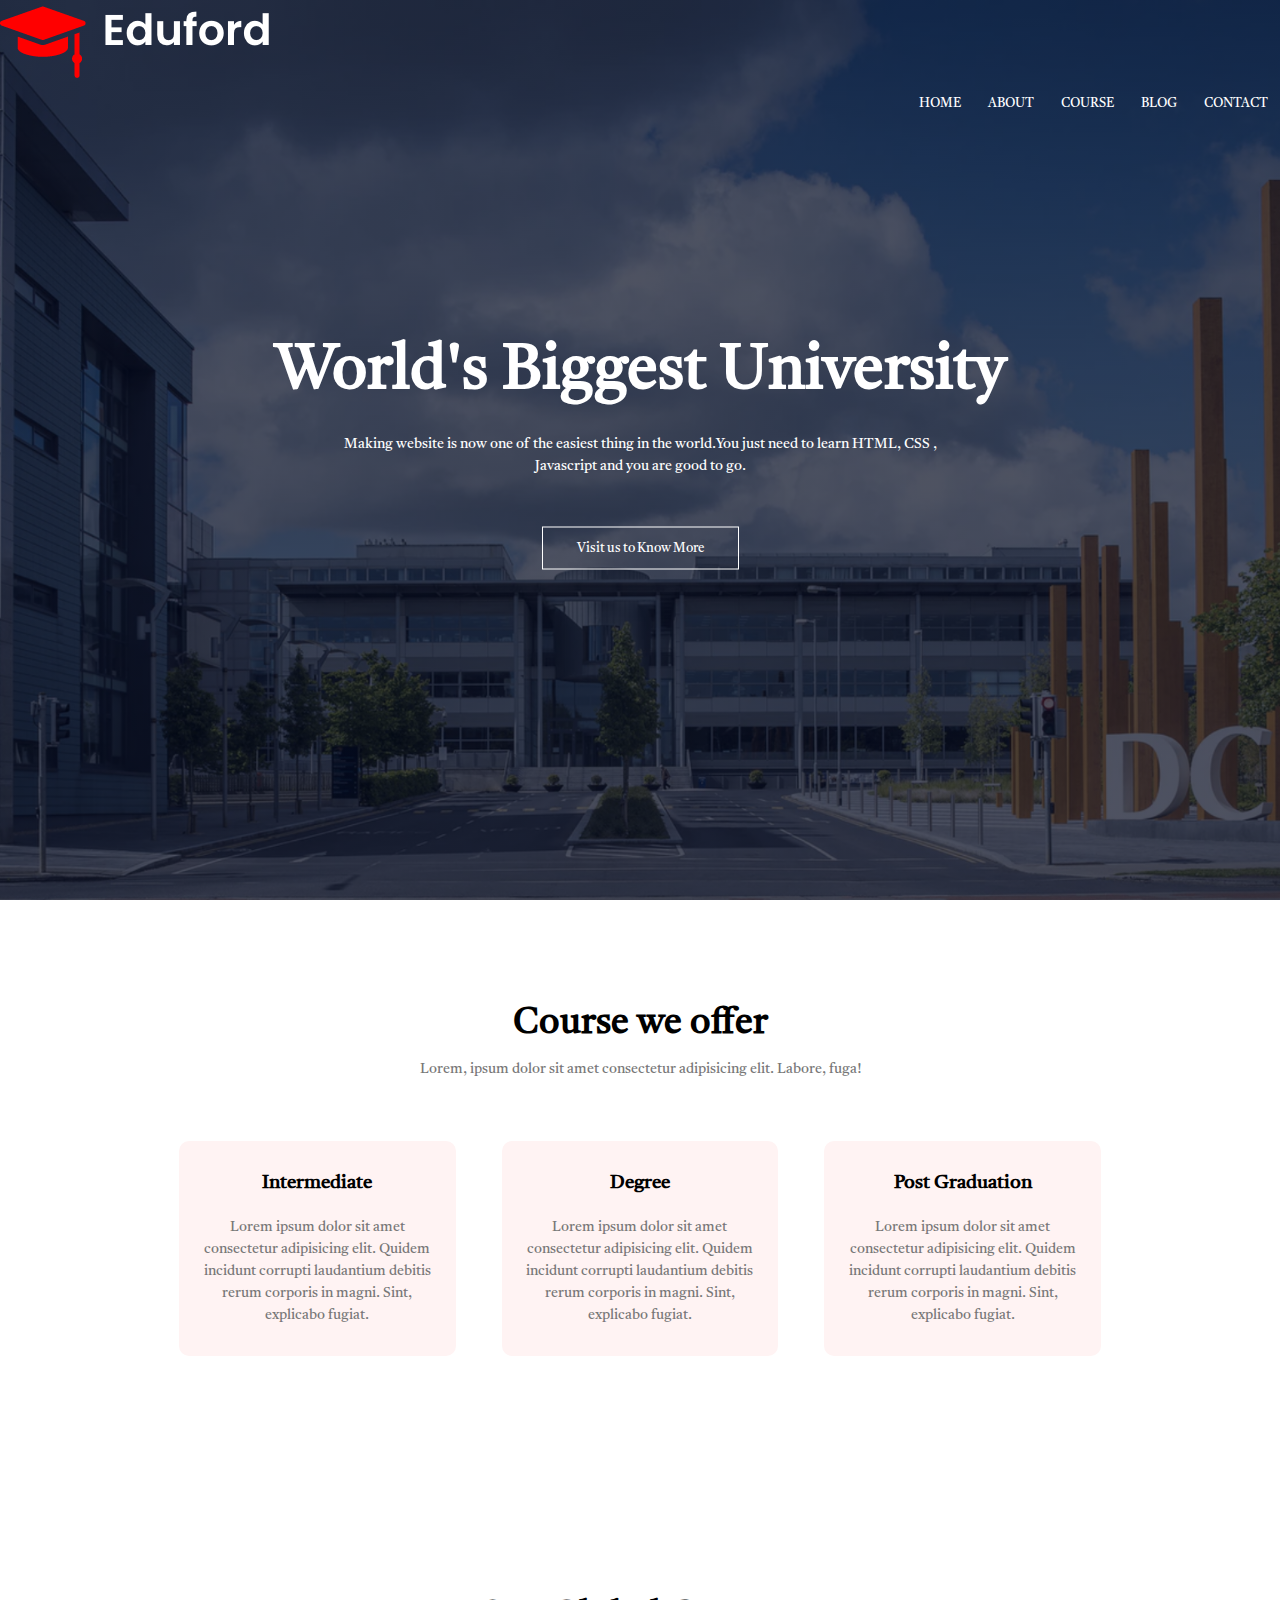
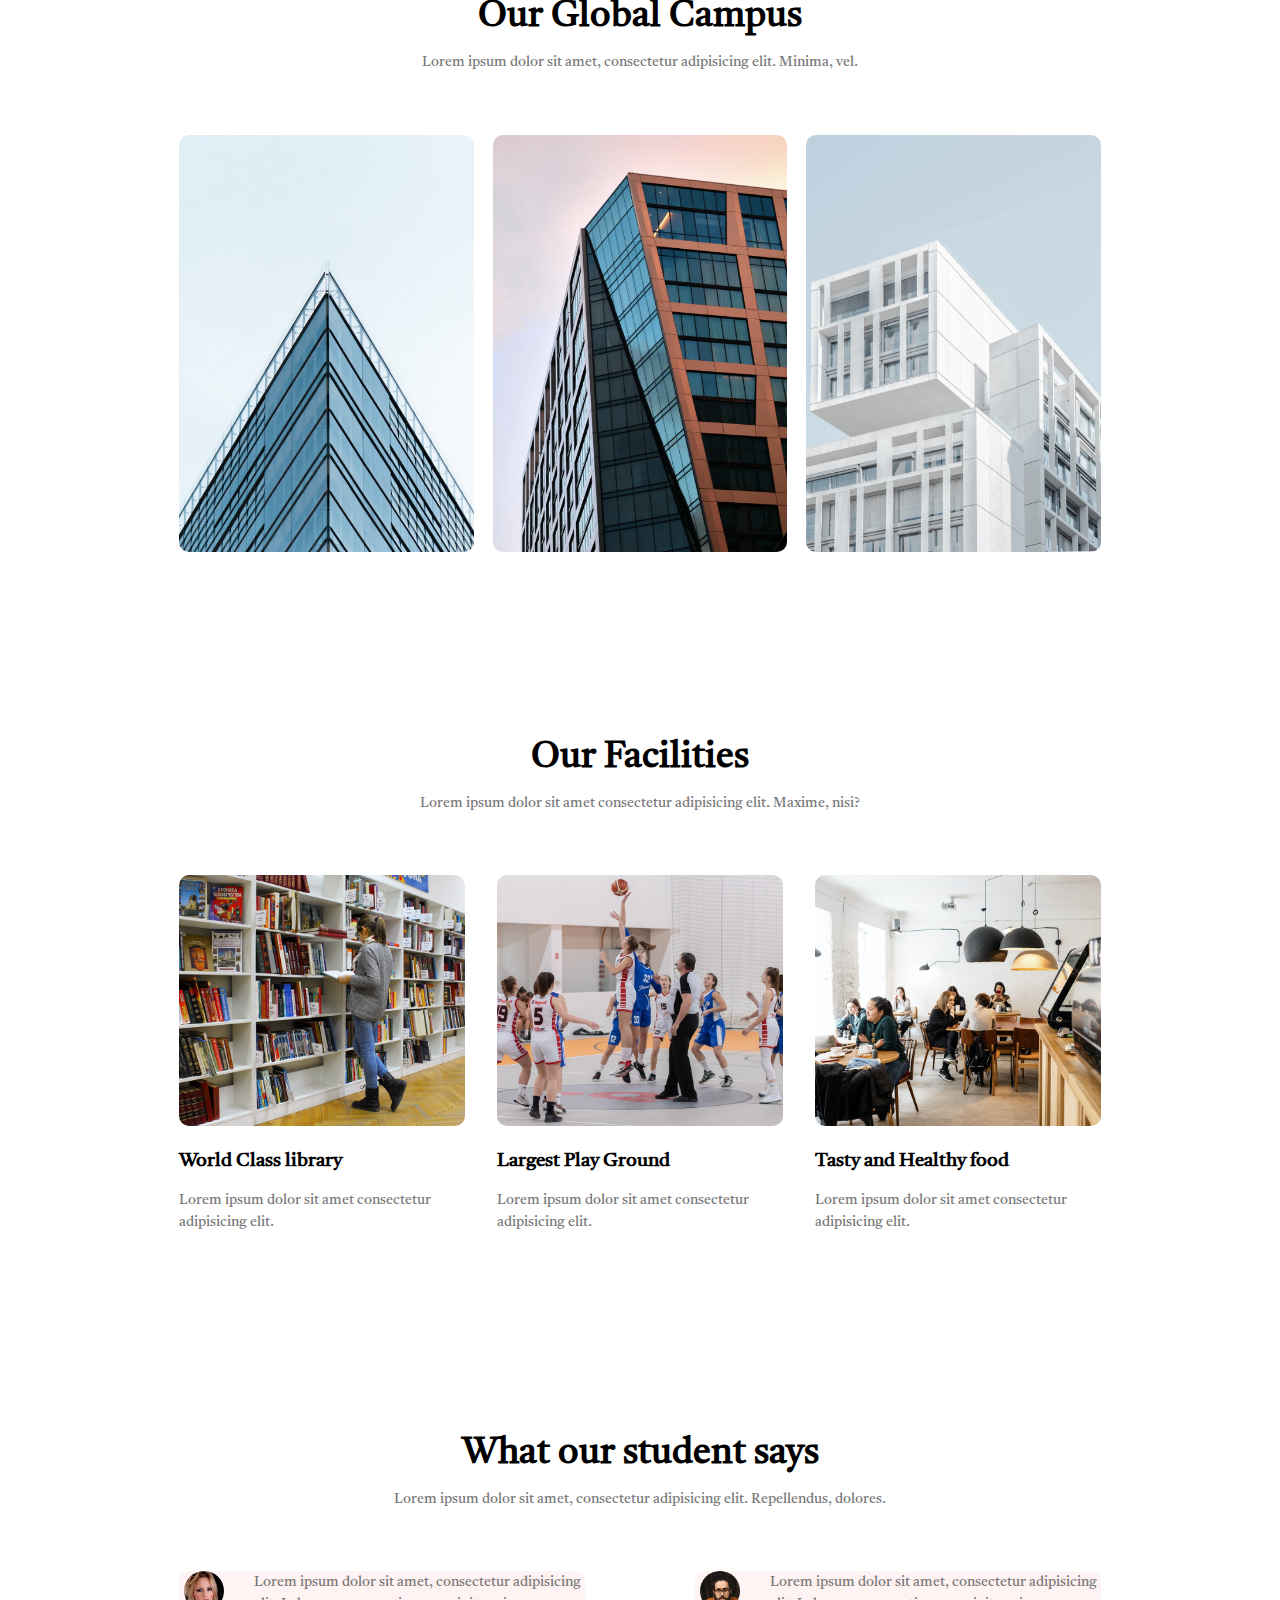
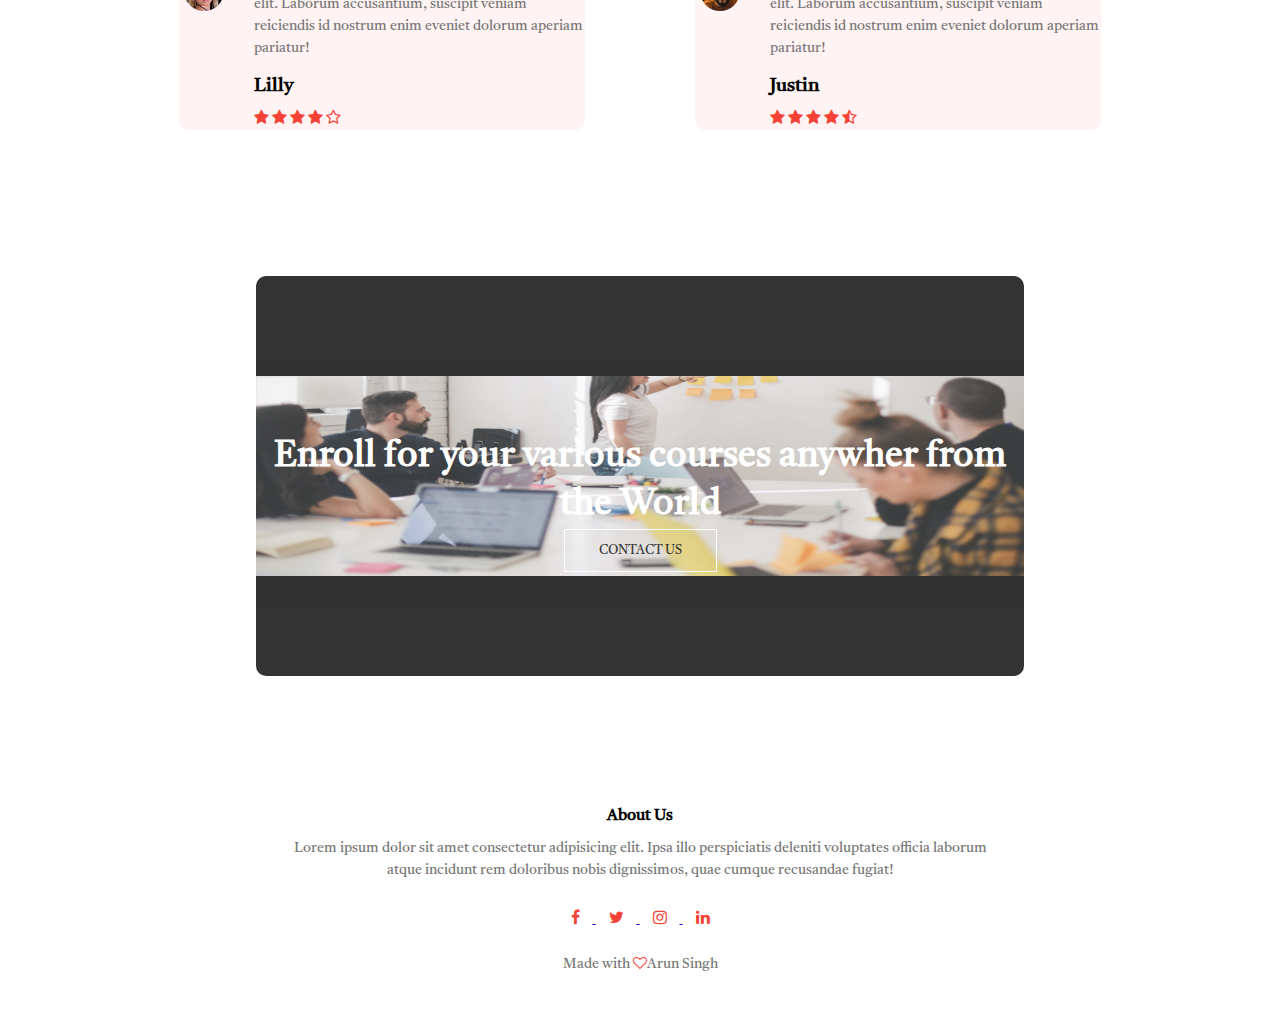
<file: index.html>
<!DOCTYPE html>
<html lang="en">
  <head>
    <meta charset="UTF-8" />
    <meta http-equiv="X-UA-Compatible" content="IE=edge"/>
    <meta name="viewport" content="width=device-width, initial-scale=1.0"/>
    <title>University Design</title>
    <link rel="stylesheet" href="style.css"/>
    <link rel="preconnect" href="https://fonts.googleapis.com"/>
    <link rel="preconnect" href="https://fonts.gstatic.com"/>
    <link
      href="https://fonts.googleapis.com/css2?family=Supermercado+One&family=Tiro+Devanagari+Sanskrit:ital@0;1&family=Tiro+Gurmukhi:ital@0;1&family=Ubuntu:wght@300&display=swap"
      rel="stylesheet"/>
      <link rel="stylesheet" href="https://cdnjs.cloudflare.com/ajax/libs/font-awesome/4.7.0/css/font-awesome.min.css">
      <link rel="apple-touch-icon" sizes="180x180" href="/apple-touch-icon.png">
<link rel="icon" type="image/png" sizes="32x32" href="/favicon_io/apple-touch-icon.png">
<link rel="icon" type="image/png" sizes="16x16" href="/favicon_io/apple-touch-icon.png">
<link rel="manifest" href="/favicon_io/apple-touch-icon.png">

  </head>
  <body>

    <section class="header">
      <nav>
        <a href="index.html"><img src="logo.png" /></a>
        <div class="nav-links" id="navLinks">
          <i class="fa fa-times"  onclick="hiddenMenu()"></i>
          <ul>
            <li><a href="index.html">HOME</a></li>
            <li><a href="about.html">ABOUT</a></li>
            <li><a href="course.html">COURSE</a></li>
            <li><a href="blog.html">BLOG</a></li>
            <li><a href="contact.html">CONTACT</a></li>
          </ul>
        </div>
        <i class="fa fa-bars" onclick="showMenu()"></i>
      </nav>
      <div class="text-box">
        <h1>World's Biggest University</h1>
        <p>
          Making website is now one of the easiest thing in the world.You just
          need to learn HTML, CSS ,<br />Javascript and you are good to go.
        </p>
        <a href="about.html" class="hero-btn">Visit us to Know More</a>
      </div>
      </section>
    
    <!-- ---course-- -->
    <section class="course">
 <h1>Course we offer</h1>
 <p>Lorem, ipsum dolor sit amet consectetur adipisicing elit. Labore, fuga!</p>
 <div class="row">
   <div class="course-col">
     <h3>Intermediate</h3>
     <p>Lorem ipsum dolor sit amet consectetur adipisicing elit. Quidem incidunt corrupti laudantium debitis rerum corporis in magni. Sint, explicabo fugiat.</p>
   </div>
   <div class="course-col">
     <h3>Degree</h3>
     <p>Lorem ipsum dolor sit amet consectetur adipisicing elit. Quidem incidunt corrupti laudantium debitis rerum corporis in magni. Sint, explicabo fugiat.</p>
   </div>
   <div class="course-col">
     <h3>Post Graduation</h3>
     <p>Lorem ipsum dolor sit amet consectetur adipisicing elit. Quidem incidunt corrupti laudantium debitis rerum corporis in magni. Sint, explicabo fugiat.</p>
   </div>
 </div>
    </section>
     <!-- --campus-- -->

  <section class="campus">
    <h1>Our Global Campus</h1>
    <p>Lorem ipsum dolor sit amet, consectetur adipisicing elit. Minima, vel.</p>
    <div class="row">
      <div class="campus-col">
        <img src="london.png">
        <div class="layer">
          <h3>LONDAN</h3>
        </div>
      </div>
      <div class="campus-col">
        <img src="newyork.png">
        <div class="layer">
          <h3>NEWYORK</h3>
        </div>
      </div>
      <div class="campus-col">
        <img src="washington.png">
        <div class="layer">
          <h3>WASHINGTON</h3>
        </div>
      </div>
    </div>
  </section>
  <!-- --Facilities-- -->
  <section class="facilities">
  <h1>Our Facilities</h1>
  <p>Lorem ipsum dolor sit amet consectetur adipisicing elit. Maxime, nisi?</p>
  <div class="row">
    <div class="facilities-col">
      <img src="library.png">
      <h3>World Class library</h3>
      <p>Lorem ipsum dolor sit amet consectetur adipisicing elit.</p>
    </div>
    <div class="facilities-col">
      <img src="basketball.png">
      <h3>Largest Play Ground</h3>
      <p>Lorem ipsum dolor sit amet consectetur adipisicing elit.</p>
    </div>
    <div class="facilities-col">
      <img src="cafeteria.png">
      <h3>Tasty and Healthy food</h3>
      <p>Lorem ipsum dolor sit amet consectetur adipisicing elit.</p>
    </div>
  </div>
  </section>
  <!-- --testimonials-- -->
  <section class="testimonial">
    <h1>What our student says</h1>
    <p>Lorem ipsum dolor sit amet, consectetur adipisicing elit. Repellendus, dolores.</p>
    <div class="row">
      <div class="testimonial-col">
        <img src="user1.jpg">
        <div>
          <p>Lorem ipsum dolor sit amet, consectetur adipisicing elit. Laborum accusantium, suscipit veniam reiciendis id nostrum enim eveniet dolorum aperiam pariatur!</p>
          <h3>Lilly</h3>
          <i class="fa fa-star"></i>
          <i class="fa fa-star"></i>
          <i class="fa fa-star"></i>
          <i class="fa fa-star"></i>
          <i class="fa fa-star-o"></i>
        </div>
      </div>
      <div class="testimonial-col">
        <img src="user2.jpg">
        <div>
          <p>Lorem ipsum dolor sit amet, consectetur adipisicing elit. Laborum accusantium, suscipit veniam reiciendis id nostrum enim eveniet dolorum aperiam pariatur!</p>
          <h3>Justin</h3>
          <i class="fa fa-star"></i>
          <i class="fa fa-star"></i>
          <i class="fa fa-star"></i>
          <i class="fa fa-star"></i>
          <i class="fa fa-star-half-o"></i>
        </div>
      </div>
    </div>
  </section>
    <!-- ---Comment-- -->
    <section class="cta">
      <img src="banner2.jpg">
      <h1>Enroll for your various courses anywher from the World</h1>
      <a href="contact.html" class="hero-btn">CONTACT US</a>
    </section>
    <!-- ---Footer-- -->
    <section class="footer">
      <h4>About Us</h4>
      <p>Lorem ipsum dolor sit amet consectetur adipisicing elit. Ipsa illo perspiciatis deleniti voluptates officia laborum<br> atque incidunt rem doloribus nobis dignissimos, quae cumque recusandae fugiat!</p>
      <div class="icons">
        <a href="https://www.facebook.com/profile.php?id=100012163990032">
          <i class="fa fa-facebook"></i>   
        </a>
        <a href="https://twitter.com/home">

          <i class="fa fa-twitter"></i>
        </a>
        <a href="https://www.instagram.com/">

          <i class="fa fa-instagram"></i>
        </a>
        <a href="https://www.linkedin.com/in/arun-singh-1a0b25225">

          <i class="fa fa-linkedin"></i>
        </a>
        <a href="">
          <i class="fa-brands fa-discord"></i>
        </a>
      </div>
      <p>Made with <i class="fa fa-heart-o"></i>Arun Singh</p>
    </section>
    
    <!-- ---JavaScript for Toggle  Menu-- -->
    <script>
      var navLinks = document.getElementById("navLinks");
      function showMenu(){
        navLinks.style.right="0";
      }
      function hiddenMenu(){
        navLinks.style.right="-260px";
      }
      </script>
      
    </body>
</html>
</file>
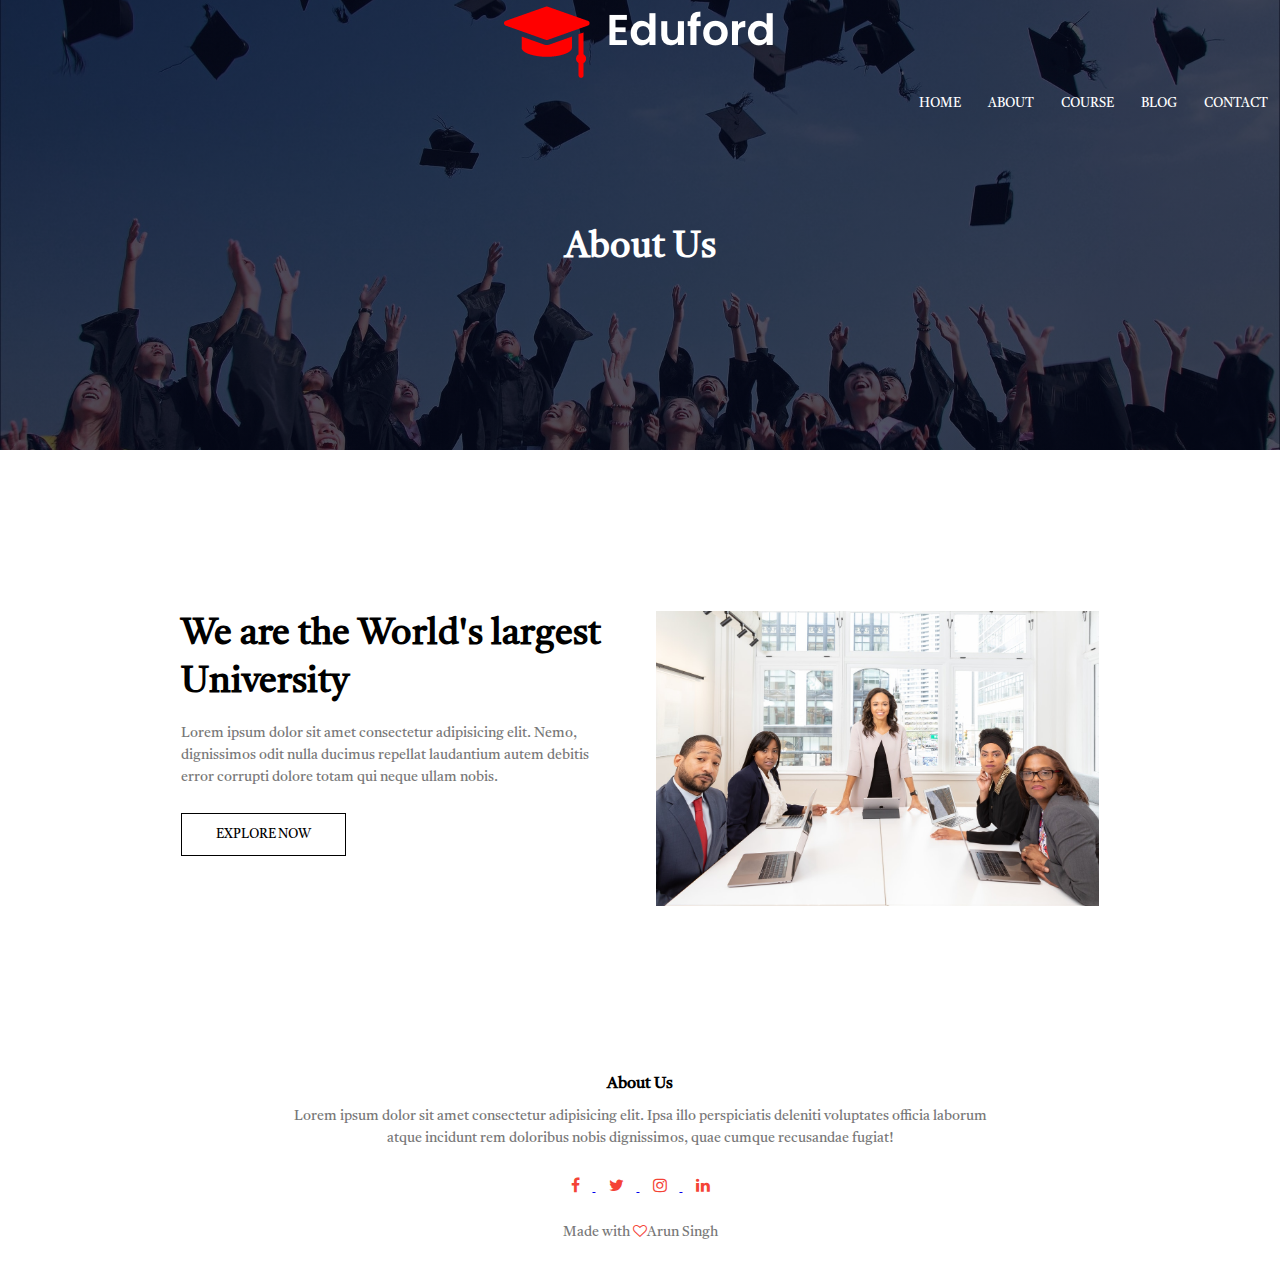
<file: about.html>
<!DOCTYPE html>
<html lang="en">
  <head>
    <meta charset="UTF-8" />
    <meta http-equiv="X-UA-Compatible" content="IE=edge"/>
    <meta name="viewport" content="width=device-width, initial-scale=1.0"/>
    <title>University Design</title>
    <link rel="stylesheet" href="style.css"/>
    <link rel="preconnect" href="https://fonts.googleapis.com"/>
    <link rel="preconnect" href="https://fonts.gstatic.com"/>
    <link
      href="https://fonts.googleapis.com/css2?family=Supermercado+One&family=Tiro+Devanagari+Sanskrit:ital@0;1&family=Tiro+Gurmukhi:ital@0;1&family=Ubuntu:wght@300&display=swap"
      rel="stylesheet"/>
      <link rel="stylesheet" href="https://cdnjs.cloudflare.com/ajax/libs/font-awesome/4.7.0/css/font-awesome.min.css">
  </head>
  <body>

    <section class="sub-header">
      <nav>
        <a href="index.html"><img src="logo.png" /></a>
        <div class="nav-links" id="navLinks">
          <i class="fa fa-times"  onclick="hiddenMenu()"></i>
          <ul>
            <li><a href="index.html">HOME</a></li>
            <li><a href="about.html">ABOUT</a></li>
            <li><a href="course.html">COURSE</a></li>
            <li><a href="blog.html">BLOG</a></li>
            <li><a href="contact.html">CONTACT</a></li>
          </ul>
        </div>
        <i class="fa fa-bars" onclick="showMenu()"></i>
      </nav>
      <h1>About Us</h1>
      </section>
      <!-- ---about us content--- -->
      <section class="about-us">
            <div class="row">
                  <div class="about-col">
   <h1> We are the World's largest University</h1>
   <p>Lorem ipsum dolor sit amet consectetur adipisicing elit. Nemo, dignissimos odit nulla ducimus repellat laudantium autem debitis error corrupti dolore totam qui neque ullam nobis.</p>
   <a href="" class="hero-btn red-btn">EXPLORE NOW</a>
                  </div>
                  <div class="about-col">
  <img src="about.jpg">
                  </div>
            </div>
      </section>
    
   <!-- ---Footer-- -->
    <section class="footer">
      <h4>About Us</h4>
      <p>Lorem ipsum dolor sit amet consectetur adipisicing elit. Ipsa illo perspiciatis deleniti voluptates officia laborum<br> atque incidunt rem doloribus nobis dignissimos, quae cumque recusandae fugiat!</p>
      <div class="icons">
        <a href="https://www.facebook.com/profile.php?id=100012163990032">
          <i class="fa fa-facebook"></i>   
        </a>
        <a href="https://twitter.com/home">

          <i class="fa fa-twitter"></i>
        </a>
        <a href="https://www.instagram.com/">

          <i class="fa fa-instagram"></i>
        </a>
        <a href="https://www.linkedin.com/in/arun-singh-1a0b25225">

          <i class="fa fa-linkedin"></i>
        </a>
      </div>
      <p>Made with <i class="fa fa-heart-o"></i>Arun Singh</p>
    </section>
    
    <!-- ---JavaScript for Toggle  Menu-- -->
    <script>
      var navLinks = document.getElementById("navLinks");
      function showMenu(){
        navLinks.style.right="0";
      }
      function hiddenMenu(){
        navLinks.style.right="-260px";
      }
      </script>
      
    </body>
</html>
</file>
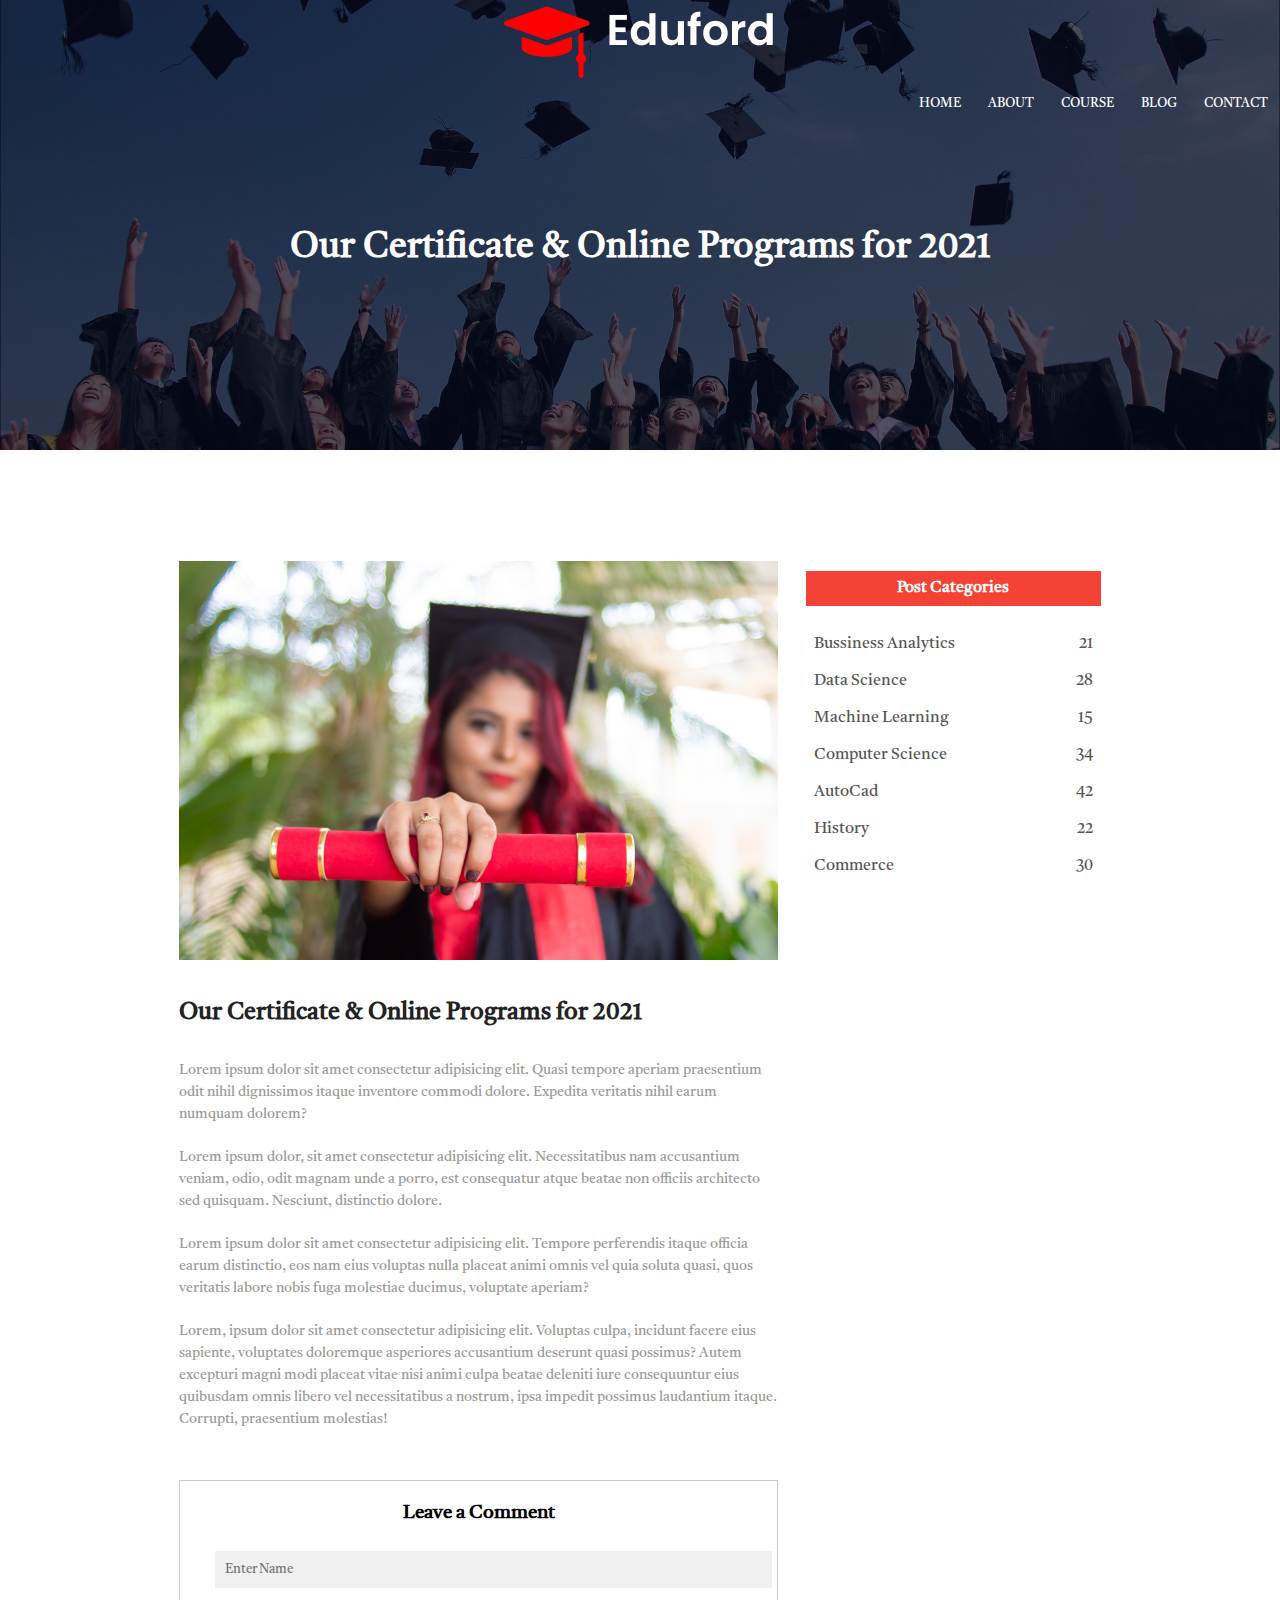
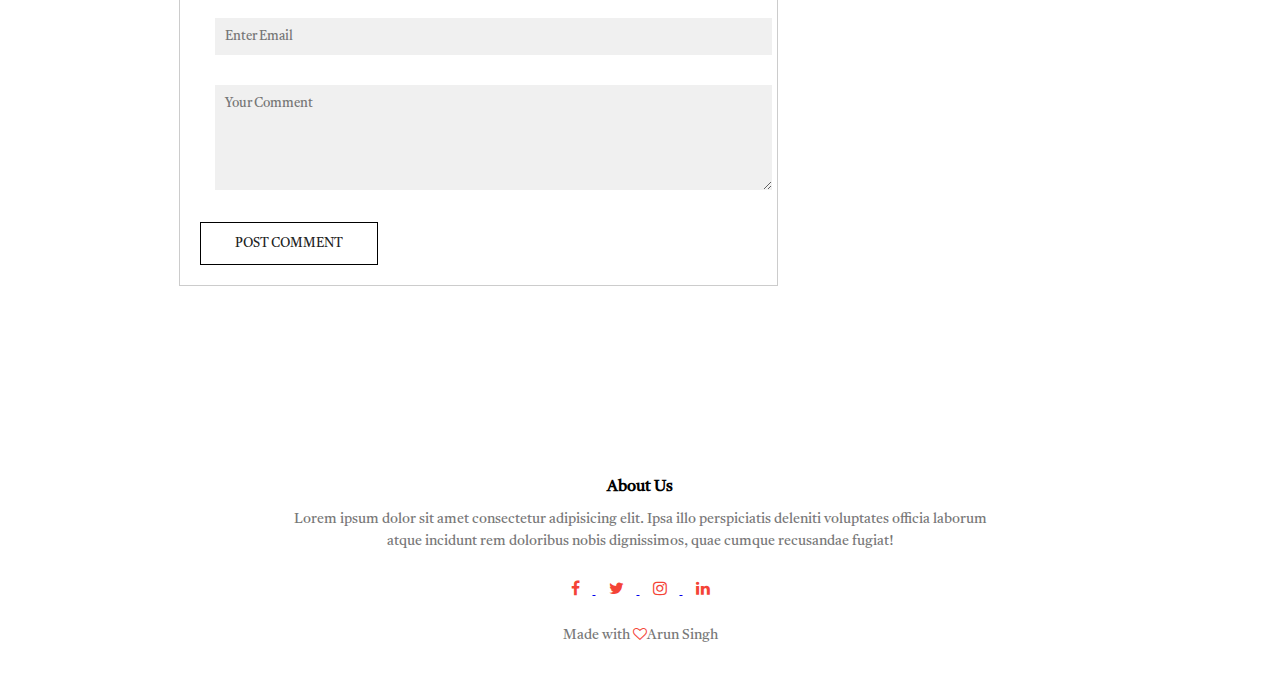
<file: blog.html>
<!DOCTYPE html>
<html lang="en">
  <head>
    <meta charset="UTF-8" />
    <meta http-equiv="X-UA-Compatible" content="IE=edge" />
    <meta name="viewport" content="width=device-width, initial-scale=1.0" />
    <title>University Design</title>
    <link rel="stylesheet" href="style.css" />
    <link rel="preconnect" href="https://fonts.googleapis.com" />
    <link rel="preconnect" href="https://fonts.gstatic.com" />
    <link
      href="https://fonts.googleapis.com/css2?family=Supermercado+One&family=Tiro+Devanagari+Sanskrit:ital@0;1&family=Tiro+Gurmukhi:ital@0;1&family=Ubuntu:wght@300&display=swap"
      rel="stylesheet"
    />
    <link
      rel="stylesheet"
      href="https://cdnjs.cloudflare.com/ajax/libs/font-awesome/4.7.0/css/font-awesome.min.css"
    />
  </head>
  <body>
    <section class="sub-header">
      <nav>
        <a href="index.html"><img src="logo.png" /></a>
        <div class="nav-links" id="navLinks">
          <i class="fa fa-times" onclick="hiddenMenu()"></i>
          <ul>
            <li><a href="index.html">HOME</a></li>
            <li><a href="about.html">ABOUT</a></li>
            <li><a href="course.html">COURSE</a></li>
            <li><a href="blog.html">BLOG</a></li>
            <li><a href="contact.html">CONTACT</a></li>
          </ul>
        </div>
        <i class="fa fa-bars" onclick="showMenu()"></i>
      </nav>
      <h1>Our Certificate & Online Programs for 2021</h1>
    </section>
    <!-- ---blog page content-- -->
    <section class="blog-content">
      <div class="row">
        <div class="blog-left">
          <img src="certificate.jpg" />
          <h2>Our Certificate & Online Programs for 2021</h2>
          <p>
            Lorem ipsum dolor sit amet consectetur adipisicing elit. Quasi
            tempore aperiam praesentium odit nihil dignissimos itaque inventore
            commodi dolore. Expedita veritatis nihil earum numquam dolorem?
          </p>
          <br />
          <p>
            Lorem ipsum dolor, sit amet consectetur adipisicing elit.
            Necessitatibus nam accusantium veniam, odio, odit magnam unde a
            porro, est consequatur atque beatae non officiis architecto sed
            quisquam. Nesciunt, distinctio dolore.
          </p>
          <br />
          <p>
            Lorem ipsum dolor sit amet consectetur adipisicing elit. Tempore
            perferendis itaque officia earum distinctio, eos nam eius voluptas
            nulla placeat animi omnis vel quia soluta quasi, quos veritatis
            labore nobis fuga molestiae ducimus, voluptate aperiam?
          </p>
          <br />
          <p>
            Lorem, ipsum dolor sit amet consectetur adipisicing elit. Voluptas
            culpa, incidunt facere eius sapiente, voluptates doloremque
            asperiores accusantium deserunt quasi possimus? Autem excepturi
            magni modi placeat vitae nisi animi culpa beatae deleniti iure
            consequuntur eius quibusdam omnis libero vel necessitatibus a
            nostrum, ipsa impedit possimus laudantium itaque. Corrupti,
            praesentium molestias!
          </p>
          <div class="comment-box">
                <h3>Leave a Comment</h3>
                <form class="comment-form">
                      <input type="text" placeholder="Enter Name">
                      <input type="email" placeholder="Enter Email">
                      <textarea rows="5" placeholder="Your Comment"></textarea>
                      <button type="submit" class="hero-btn red-btn">POST COMMENT</button>
                </form>
          </div>
        </div>
        <div class="blog-right">
          <h3>Post Categories</h3>
          <div>
            <span>Bussiness Analytics</span>
            <span>21</span>
          </div>
          <div>
            <span>Data Science</span>
            <span>28</span>
          </div>
          <div>
            <span>Machine Learning</span>
            <span>15</span>
          </div>
          <div>
            <span>Computer Science</span>
            <span>34</span>
          </div>
          <div>
            <span>AutoCad</span>
            <span>42</span>
          </div>
          <div>
            <span>History</span>
            <span>22</span>
          </div>
          <div>
            <span>Commerce</span>
            <span>30</span>
          </div>
        </div>
      </div>
    </section>

    <!-- ---Footer-- -->
    <section class="footer">
      <h4>About Us</h4>
      <p>
        Lorem ipsum dolor sit amet consectetur adipisicing elit. Ipsa illo
        perspiciatis deleniti voluptates officia laborum<br />
        atque incidunt rem doloribus nobis dignissimos, quae cumque recusandae
        fugiat!
      </p>
      <div class="icons">
        <a href="https://www.facebook.com/profile.php?id=100012163990032">
          <i class="fa fa-facebook"></i>   
        </a>
        <a href="https://twitter.com/home">

          <i class="fa fa-twitter"></i>
        </a>
        <a href="https://www.instagram.com/">

          <i class="fa fa-instagram"></i>
        </a>
        <a href="https://www.linkedin.com/in/arun-singh-1a0b25225">

          <i class="fa fa-linkedin"></i>
        </a>
      </div>
      <p>Made with <i class="fa fa-heart-o"></i>Arun Singh</p>
    </section>
    <!-- ---JavaScript for Toggle  Menu-- -->
    <script>
      var navLinks = document.getElementById("navLinks");
      function showMenu() {
        navLinks.style.right = "0";
      }
      function hiddenMenu() {
        navLinks.style.right = "-260px";
      }
    </script>
  </body>
</html>
</file>
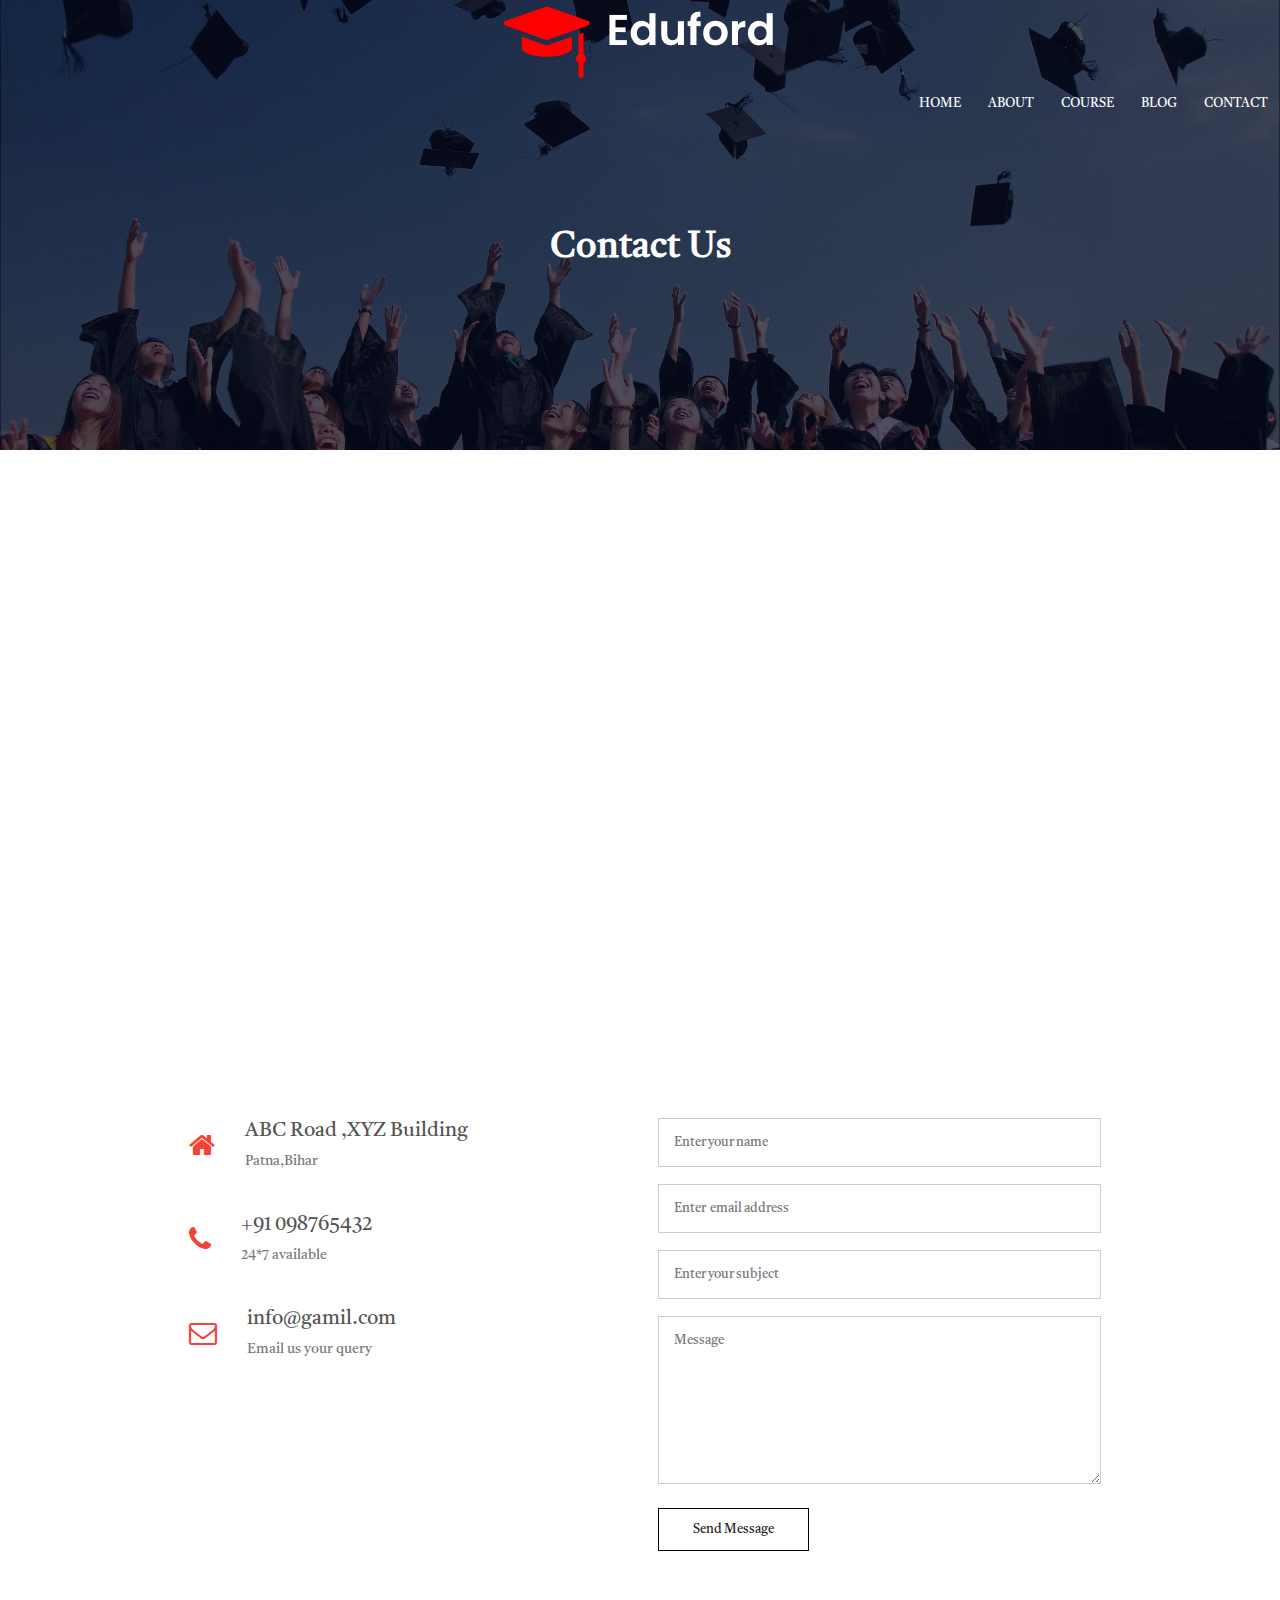
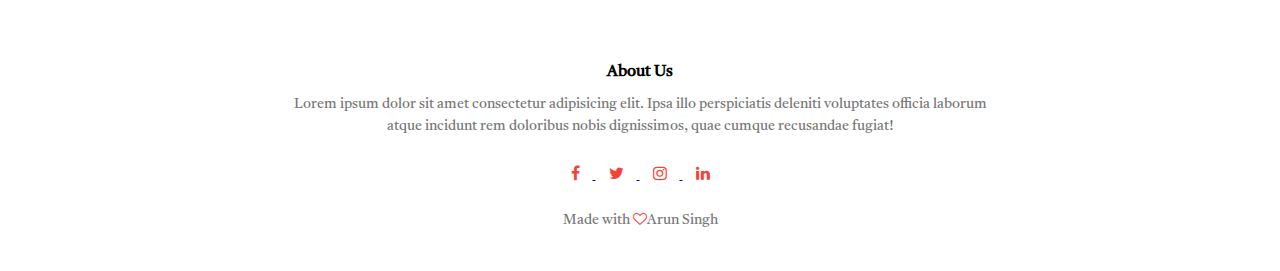
<file: contact.html>
<!DOCTYPE html>
<html lang="en">
  <head>
    <meta charset="UTF-8" />
    <meta http-equiv="X-UA-Compatible" content="IE=edge" />
    <meta name="viewport" content="width=device-width, initial-scale=1.0" />
    <title>University Design</title>
    <link rel="stylesheet" href="style.css" />
    <link rel="preconnect" href="https://fonts.googleapis.com" />
    <link rel="preconnect" href="https://fonts.gstatic.com" />
    <link
      href="https://fonts.googleapis.com/css2?family=Supermercado+One&family=Tiro+Devanagari+Sanskrit:ital@0;1&family=Tiro+Gurmukhi:ital@0;1&family=Ubuntu:wght@300&display=swap"
      rel="stylesheet"
    />
    <link
      rel="stylesheet"
      href="https://cdnjs.cloudflare.com/ajax/libs/font-awesome/4.7.0/css/font-awesome.min.css"
    />
  </head>
  <body>
    <section class="sub-header">
      <nav>
        <a href="index.html"><img src="logo.png" /></a>
        <div class="nav-links" id="navLinks">
          <i class="fa fa-times" onclick="hiddenMenu()"></i>
          <ul>
            <li><a href="index.html">HOME</a></li>
            <li><a href="about.html">ABOUT</a></li>
            <li><a href="course.html">COURSE</a></li>
            <li><a href="blog.html">BLOG</a></li>
            <li><a href="contact.html">CONTACT</a></li>
          </ul>
        </div>
        <i class="fa fa-bars" onclick="showMenu()"></i>
      </nav>
      <h1>Contact Us</h1>
    </section>
    <!-- ---contact us-- -->
    <section class="location">
      <iframe
        src="https://www.google.com/maps/embed?pb=!1m18!1m12!1m3!1d460533.0051100216!2d84.86284852897582!3d25.60777041989916!2m3!1f0!2f0!3f0!3m2!1i1024!2i768!4f13.1!3m3!1m2!1s0x39f29937c52d4f05%3A0x831a0e05f607b270!2sPatna%2C%20Bihar!5e0!3m2!1sen!2sin!4v1654468226981!5m2!1sen!2sin"
        width="600"
        height="450"
        style="border: 0"
        allowfullscreen=""
        loading="lazy"
        referrerpolicy="no-referrer-when-downgrade"
      ></iframe>
    </section>
    <section class="contact-us">
      <div class="row">
        <div class="contact-col">
          <div>
            <i class="fa fa-home"></i>
            <span>
              <h5>ABC Road ,XYZ Building</h5>
              <p>Patna,Bihar</p>
            </span>
          </div>
          <div>
            <i class="fa fa-phone"></i>
            <span>
              <h5>+91 098765432</h5>
              <p>24*7 available</p>
            </span>
          </div>
          <div>
            <i class="fa fa-envelope-o"></i>
            <span>
              <h5>info@gamil.com</h5>
              <p>Email us your query</p>
            </span>
          </div>
        </div>
        <div class="contact-col">
          <form action="php-handler.php" method="post">
            <input type="text" name="name" placeholder="Enter your name" required />
            <input type="email" name="email" placeholder="Enter  email address" required />
            <input type="text" name="subject" placeholder="Enter your subject" required />
            <textarea rows="8" name="message" placeholder="Message" required></textarea>
            <button type="submit" class="hero-btn red-btn">Send Message</button>
          </form>
        </div>
      </div>
    </section>
    <!-- ---Footer-- -->
    <section class="footer">
      <h4>About Us</h4>
      <p>
        Lorem ipsum dolor sit amet consectetur adipisicing elit. Ipsa illo
        perspiciatis deleniti voluptates officia laborum<br />
        atque incidunt rem doloribus nobis dignissimos, quae cumque recusandae
        fugiat!
      </p>
      <div class="icons">
        <a href="https://www.facebook.com/profile.php?id=100012163990032">
          <i class="fa fa-facebook"></i>   
        </a>
        <a href="https://twitter.com/home">

          <i class="fa fa-twitter"></i>
        </a>
        <a href="https://www.instagram.com/">

          <i class="fa fa-instagram"></i>
        </a>
        <a href="https://www.linkedin.com/in/arun-singh-1a0b25225">

          <i class="fa fa-linkedin"></i>
        </a>
      </div>
      <p>Made with <i class="fa fa-heart-o"></i>Arun Singh</p>
    </section>

    <!-- ---JavaScript for Toggle  Menu-- -->
    <script>
      var navLinks = document.getElementById("navLinks");
      function showMenu() {
        navLinks.style.right = "0";
      }
      function hiddenMenu() {
        navLinks.style.right = "-260px";
      }
    </script>
  </body>
</html>
</file>
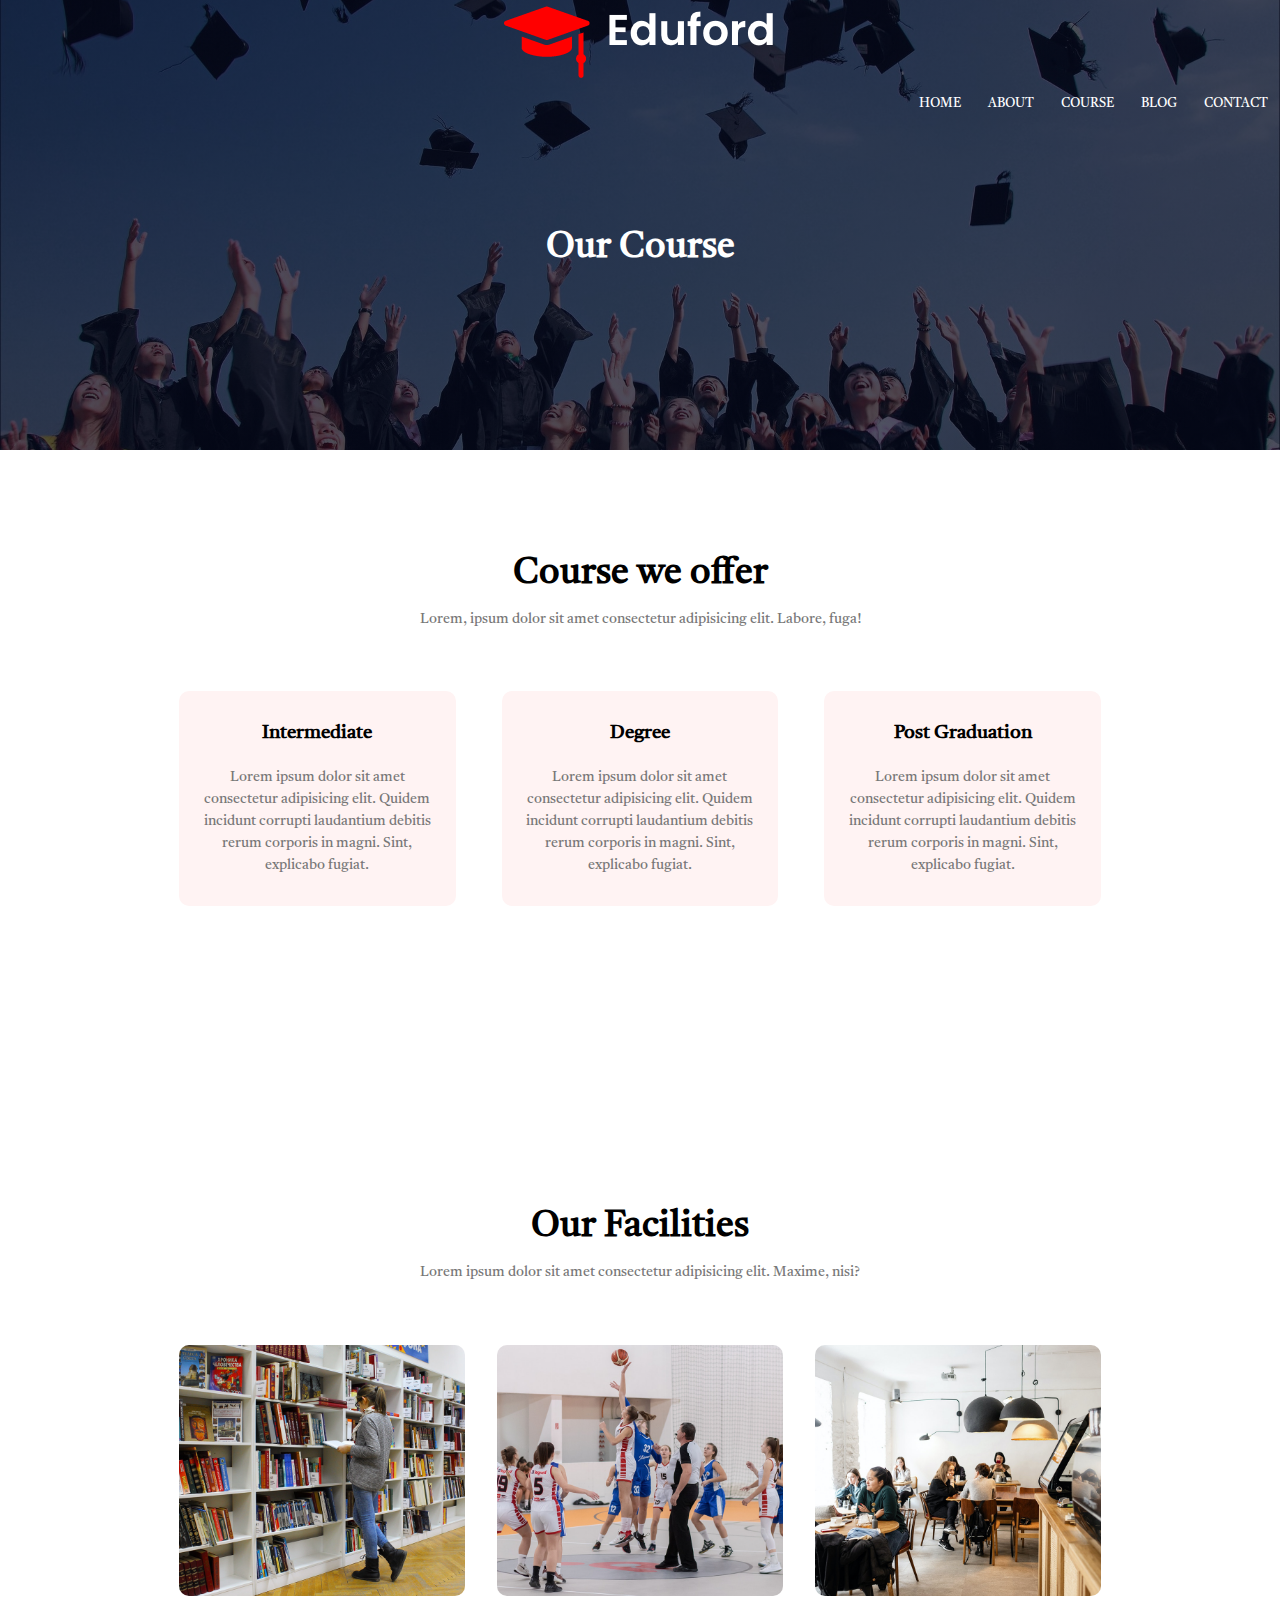
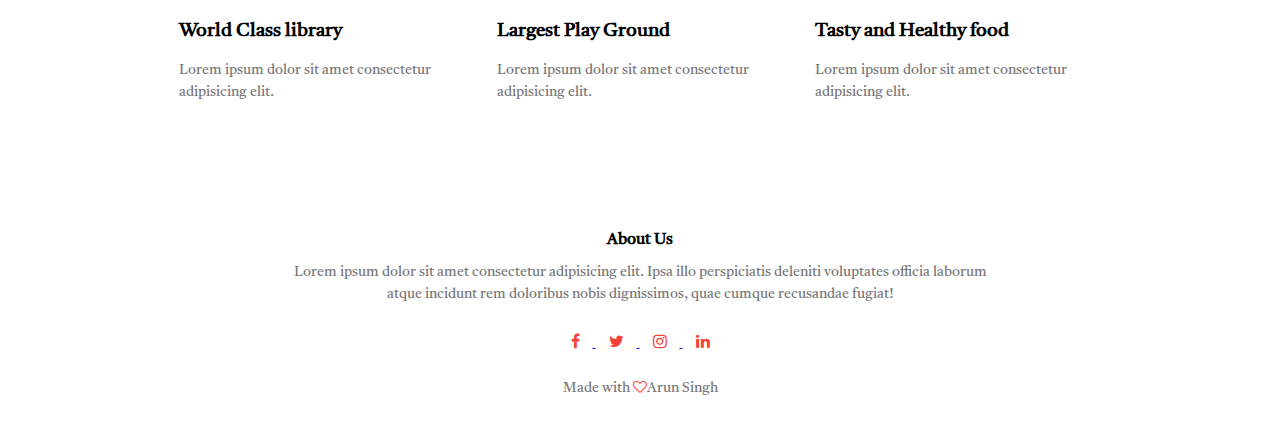
<file: course.html>
<!DOCTYPE html>
<html lang="en">
  <head>
    <meta charset="UTF-8" />
    <meta http-equiv="X-UA-Compatible" content="IE=edge"/>
    <meta name="viewport" content="width=device-width, initial-scale=1.0"/>
    <title>University Design</title>
    <link rel="stylesheet" href="style.css"/>
    <link rel="preconnect" href="https://fonts.googleapis.com"/>
    <link rel="preconnect" href="https://fonts.gstatic.com"/>
    <link
      href="https://fonts.googleapis.com/css2?family=Supermercado+One&family=Tiro+Devanagari+Sanskrit:ital@0;1&family=Tiro+Gurmukhi:ital@0;1&family=Ubuntu:wght@300&display=swap"
      rel="stylesheet"/>
      <link rel="stylesheet" href="https://cdnjs.cloudflare.com/ajax/libs/font-awesome/4.7.0/css/font-awesome.min.css">
  </head>
  <body>

    <section class="sub-header">
      <nav>
        <a href="index.html"><img src="logo.png" /></a>
        <div class="nav-links" id="navLinks">
          <i class="fa fa-times"  onclick="hiddenMenu()"></i>
          <ul>
            <li><a href="index.html">HOME</a></li>
            <li><a href="about.html">ABOUT</a></li>
            <li><a href="course.html">COURSE</a></li>
            <li><a href="blog.html">BLOG</a></li>
            <li><a href="contact.html">CONTACT</a></li>
          </ul>
        </div>
        <i class="fa fa-bars" onclick="showMenu()"></i>
      </nav>
      <h1>Our Course</h1>
      </section>
      <!-- ---course-- -->
      <section class="course">
            <h1>Course we offer</h1>
            <p>Lorem, ipsum dolor sit amet consectetur adipisicing elit. Labore, fuga!</p>
            <div class="row">
              <div class="course-col">
                <h3>Intermediate</h3>
                <p>Lorem ipsum dolor sit amet consectetur adipisicing elit. Quidem incidunt corrupti laudantium debitis rerum corporis in magni. Sint, explicabo fugiat.</p>
              </div>
              <div class="course-col">
                <h3>Degree</h3>
                <p>Lorem ipsum dolor sit amet consectetur adipisicing elit. Quidem incidunt corrupti laudantium debitis rerum corporis in magni. Sint, explicabo fugiat.</p>
              </div>
              <div class="course-col">
                <h3>Post Graduation</h3>
                <p>Lorem ipsum dolor sit amet consectetur adipisicing elit. Quidem incidunt corrupti laudantium debitis rerum corporis in magni. Sint, explicabo fugiat.</p>
              </div>
            </div>
               </section>
    <!-- --Facilities-- -->
  <section class="facilities">
      <h1>Our Facilities</h1>
      <p>Lorem ipsum dolor sit amet consectetur adipisicing elit. Maxime, nisi?</p>
      <div class="row">
        <div class="facilities-col">
          <img src="library.png">
          <h3>World Class library</h3>
          <p>Lorem ipsum dolor sit amet consectetur adipisicing elit.</p>
        </div>
        <div class="facilities-col">
          <img src="basketball.png">
          <h3>Largest Play Ground</h3>
          <p>Lorem ipsum dolor sit amet consectetur adipisicing elit.</p>
        </div>
        <div class="facilities-col">
          <img src="cafeteria.png">
          <h3>Tasty and Healthy food</h3>
          <p>Lorem ipsum dolor sit amet consectetur adipisicing elit.</p>
        </div>
      </div>
      </section>
    
   <!-- ---Footer-- -->
    <section class="footer">
      <h4>About Us</h4>
      <p>Lorem ipsum dolor sit amet consectetur adipisicing elit. Ipsa illo perspiciatis deleniti voluptates officia laborum<br> atque incidunt rem doloribus nobis dignissimos, quae cumque recusandae fugiat!</p>
      <div class="icons">
        <a href="https://www.facebook.com/profile.php?id=100012163990032">
          <i class="fa fa-facebook"></i>   
        </a>
        <a href="https://twitter.com/home">

          <i class="fa fa-twitter"></i>
        </a>
        <a href="https://www.instagram.com/">

          <i class="fa fa-instagram"></i>
        </a>
        <a href="https://www.linkedin.com/in/arun-singh-1a0b25225">

          <i class="fa fa-linkedin"></i>
        </a>
      </div>
      <p>Made with <i class="fa fa-heart-o"></i>Arun Singh</p>
    </section>
    
    <!-- ---JavaScript for Toggle  Menu-- -->
    <script>
      var navLinks = document.getElementById("navLinks");
      function showMenu(){
        navLinks.style.right="0";
      }
      function hiddenMenu(){
        navLinks.style.right="-260px";
      }
      </script>
      
    </body>
</html>
</file>
<file: style.css>
*{
      margin: 0;
      padding: 0;
      font-family: 'Supermercado One', cursive;
font-family: 'Tiro Devanagari Sanskrit', serif;
    }
    .header{
      min-height: 100vh;
      width: 100%;
      background-image: linear-gradient(
          rgba(4, 9, 30, 0.7),
          rgba(4, 9, 30, 0.7)
        ),
        url(banner.png);
      background-position: center;
      background-size: cover;
      position: relative;
    }
    .nav{
      display: flex;
      padding: 2% 6%;
      justify-content: space-between;
      align-items: center;
    }
    .nav img{
      width: 150px;

    }
    .nav-links{
          flex: 1;
          text-align: right;

    }
    .nav-links ul li{
          list-style: none;
          display: inline-block;
          padding: 8px 12px;
          position: relative;
    }
    .nav-links ul li a{
          color: #fff;
          text-decoration:none;
          font-size: 13px;
    }
    .nav-links ul li::after{
          content: '';
          width: 0%;
          height: 2px;
          background: #f44336;
          display: block;
          margin: auto;
          transition: 0.5s;
    }
    .nav-links ul li:hover::after{
          width: 100%;
    }
    .text-box{
          width: 90%;
          color: #fff;
          position: absolute;
          top: 50%;
          left: 50%;
          transform: translate(-50%,-50%);
          text-align: center;
    }
    .text-box h1{
          font-size: 62px;
    }
    .text-box p{
     margin: 10px 0 40px;
     font-size: 14px;
     color: #fff;
    }
    .hero-btn{
          display:inline-block;
          text-decoration: none;
          color: #fff;
          border: 1px solid #fff;
          padding: 12px 34px;
          font-size: 13px;
          background: transparent;    
    }
    .hero-btn:hover{
          border: 1px solid #f44336 ;
          background: #f44336;
          transition: 1s;
    }
    nav .fa{
          display: none;
    }
    @media(max-width: 700px){
   .text-box h1{
         font-size: 20px;
   }
   .nav-links ul li{
         display: block;
   }
   .nav-links{
         position: fixed;
         background: #f44336;
         height: 100vh;
         width: 200px;
         top:0 ;
         right: -260px;
         text-align: left;
         z-index: 2;
         transition: 1s;
   }
   nav .fa{
     display: block;
     color: #fff;
     margin: 10px;
     font-size: 22px;
     cursor: pointer;
   }
   .nav-links{
         padding: 30px;
   }
    }
    /* --course-- */
    .course{
          width: 80%;
          margin: auto;
       position: relative;
          text-align: center;
          padding: 100px;
    }
    h1{
          font-size: 36px;
          font-weight: 600;
    }
    p{
          color:#777;
          font-size: 14px;
          font-weight: 300;
          line-height:22px;
          padding: 10px;
    }
    .row{
          margin: 5%;
          display: flex;
          justify-content: space-between;
    }
    .course-col{
         flex-basis: 30%;
         background-color: #fff3f3;
         border-radius: 10px;
         margin-bottom:5% ;
         padding:20px 12px;
         box-sizing: border-box;
         transition: 0.5s;
    }
    h3{
          text-align: center;
          font-weight: 600;
          margin: 10px 0;
    }
    .course-col:hover{
    box-shadow: 0 0 20px 0px rgba(0,0,0,0.1);
    }
    @media(max-width:700px){
          .row{
                flex-direction: column;
          }
    }
    /* --campus-- */
    .campus{
          width: 80%;
          margin: auto;
          text-align: center;
          padding-top: 40px;
    }
    .campus-col{
          flex-basis: 32%;
          border-radius: 10px;
          margin-bottom: 30px;
          position: relative;
          overflow: hidden;
    }
    .campus-col img{
          width:100%;
   display: block;
    }
 .layer{
       background: transparent;
 height: 100%;
 width: 100%;
 position: absolute;
 top: 0;
 left: 0;

 }
 .layer:hover{
       background: rgba(226,0,0,0.7);
 }
 .layer h3{
       width: 100%;
       font-weight: 500;
       color: #fff;
       font-size: 26px;
       bottom: 0;
       left: 50%;
       transform:translate(-50%);
       position: absolute;
       opacity: 0;
       transition: 0.5s;

 }
 .layer:hover h3{
       bottom:49%;
       opacity: 1;
 }
 .facilities{
       width: 80%;
       margin: auto;
       text-align: center;
       padding-top: 100px;
 }
 .facilities-col{
       flex-basis: 31%;
       border-radius: 10px;
       margin-bottom: 5%;
       text-align: left;
 }
 .facilities-col img{
    width: 100%;
    border-radius: 10px;   
 }
 .facilities-col p{
      padding: 0; 
 }
 .facilities-col h3{
       margin-top:16px;
       margin-bottom: 15px;
       text-align: left;
 }
 .testimonial{
       width: 80%;
       margin:auto;
       padding-top: 100px;
       text-align: center;
 }
 .testimonial-col{
       flex-basis: 44%;
       border-radius:10px;
       margin-bottom: 5%;
       text-align: left;
       background: #fff3f3;
       /* padding: 25px; */
       cursor: pointer;
       display: flex;
 }
 .testimonial-col img{
       height: 40px;
       margin-left: 5px;
       margin-right: 30px;
       border-radius: 50%;
 }
 .testimonial-col p{
       padding: 0;
 }
 .testimonial-col h3{
       margin-top: 15px;
       text-align: left; 
 }
.testimonial-col .fa{
   color: #f44336;
}
@media(max-width: 700px){
      .testimonial-col img{
            margin-left: 0px;
            margin-right: 15px;
      }   
}
.cta{
    margin: 100px auto;
    width: 60%;
    height:200px;
    background-color: black;
    opacity: 0.8;
    background-position: center;
    background-size: cover;
    border-radius: 10px;
    text-align: center;
    padding:100px 0;
}
.cta img{
      width: 100%;
      height: 200px;
     
      
    
}
.cta h1{
      color: #fff;
      margin-top: -150px;
      text-align: center;
      
}
.cta a{
      color:black;
}
@media(max-width:700px){
      .cta h1{
            font-size:24px;
      }
}
/* --footer--- */
.footer{
  width: 100%;
  text-align: center;
  padding: 30PX 0;
}
.icons .fa{
      color:#f44336;
      margin:0 13px;
      cursor: pointer;
      padding:18px 0;
}
.fa-heart-o{
      color:#f44336;
}
/* ---about us page -- */
.sub-header{
      height: 50vh;
      width: 100%;
      background-image:linear-gradient(rgba(4,9,30,0.7),rgba(4,9,30,0.7)),url(background.jpg);
      background-position:center;
      background-size: cover;
      text-align: center;
      color: #fff;
}
.sub-header h1{
  margin-top: 100px;
}
.about-us{
     width: 80%;
     margin: auto;
     padding-top: 80px;
     padding-bottom: 50px; 
}
.about-col{
      flex-basis: 48%;
      padding: 30px 2px;
}
.about-col img{
      width:100%
}
.about-col h1{
      padding-top:0;
}
.about-col p{
      padding: 15px 0 25px;
}
.about-us a{
      color:black ;
}
.red-btn{
    border:1px solid black ;
      background: transparent;
}
/* ----blog-content --- */
.blog-content{
   width: 80%;
   margin: auto;
   padding: 60px 0;   
}
.blog-left{
      flex-basis: 65%;

}
.blog-left img{
  width: 100%;

}
.blog-left h2{
    color:#222 ;
    font-weight: 600;
    margin: 30px 0;  
}
.blog-left p{
      color: #999;
      padding:0;
}
.blog-right{
      flex-basis: 32%;
}
.blog-right h3{
   background: #f44336;   
   color:#fff;
   padding: 7px 0;
   font-size:16px;
   margin-bottom: 20px;
}
.blog-right div{
      display: flex;
      align-items: center;
      justify-content: space-between;
      color: #555;
      padding:8px;
      box-sizing: border-box;
}
.comment-box{
      border:1px solid #ccc;
      margin: 50px 0;
      padding: 10px 20px;

}
.comment-box h3{
 text-align:center;

}
.comment-form input, .comment-box textarea{
  width: 100%;
  padding: 10px;
  margin: 15px;
  box-sizing: border-box;
  border: none;
  outline: none;
  background: #f0f0f0;
}
.comment-box button{
      margin: 10px 0;
      color: #222;
}
@media(max-width:700px){
      .sub-header h1{
       font-size: 24px;
      }
}
/* ---contact us page-- */
.location{
  width:80%;
  margin: auto;
  padding: 80px 0;
}
.location iframe{
      width: 100%;
}
.contact-us{
      width: 80%;
      margin: auto;

}
.contact-col{
      flex-basis: 48%;
      margin-bottom:30px;
}
.contact-col div{
      display: flex;
      align-items: center;
      margin-bottom: 40px;
}
.contact-col div .fa{
   font-size:28px ;
   color: #f44336;
   margin: 10px;
   margin-right: 30px;
}
.contact-col div p{
      padding:0;
}
.contact-col div h5{
      font-size: 20px;
      margin-bottom: 5px;
      color: #555;
      font-weight: 400;
}
.contact-col input, .contact-col textarea{
      width: 100%;
      padding:15px;
      margin-bottom: 17px;
      outline: none;
      border: 1px solid #ccc;
      box-sizing: border-box;
}
.contact-col button{
      color: #222;
}
</file>
